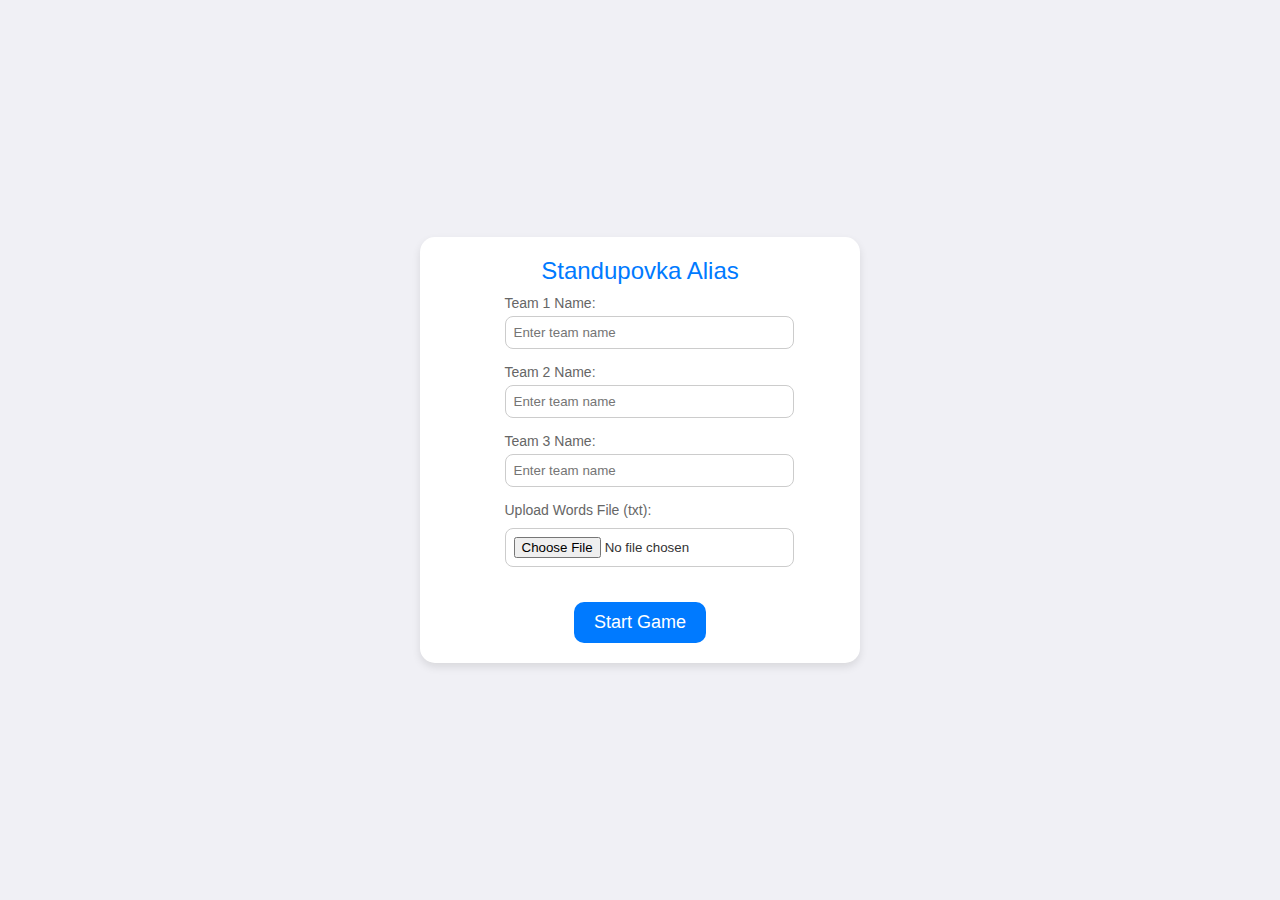
<file: index (2).html>
<!DOCTYPE html>
<html lang="en">
<head>
    <meta charset="UTF-8">
    <meta name="viewport" content="width=device-width, initial-scale=1.0">
    <title>Standupovka Alias</title>
    <style>
        body {
            font-family: -apple-system, BlinkMacSystemFont, "Segoe UI", Roboto, "Helvetica Neue", Arial, sans-serif;
            background-color: #f0f0f5;
            color: #333;
            margin: 0;
            display: flex;
            justify-content: center;
            align-items: center;
            height: 100vh;
        }

        .container {
            background-color: #fff;
            padding: 20px;
            border-radius: 15px;
            box-shadow: 0 4px 8px rgba(0, 0, 0, 0.1);
            max-width: 400px;
            width: 100%;
            text-align: center;
            display: flex;
            flex-direction: column;
            align-items: center;
        }

        .title {
            font-size: 24px;
            margin-bottom: 10px;
            color: #007aff;
        }

        .timer {
            font-size: 48px;
            margin: 20px 0;
            color: #ff3b30;
        }

        .word {
            font-size: 48px;
            margin: 20px 0;
            font-weight: bold;
        }

        .button {
            display: inline-block;
            margin-top: 20px;
            padding: 10px 20px;
            background-color: #007aff;
            color: white;
            border-radius: 10px;
            text-decoration: none;
            font-size: 18px;
            transition: background-color 0.3s;
        }

        .button:hover {
            background-color: #005db3;
        }

        .input-group {
            margin-bottom: 15px;
            text-align: left;
        }

        .input-group label {
            display: block;
            font-size: 14px;
            color: #666;
        }

        .input-group input {
            width: 100%;
            padding: 8px;
            margin-top: 5px;
            border-radius: 8px;
            border: 1px solid #ccc;
        }

        #fileUpload {
            margin-top: 10px;
        }

        .action-buttons {
            display: flex;
            justify-content: space-around;
            width: 100%;
            margin-top: 20px;
        }

        .action-buttons .action-button {
            flex: 1;
            margin: 0 10px;
            padding: 10px 20px;
            color: white;
            border-radius: 10px;
            font-size: 18px;
            text-align: center;
            transition: background-color 0.3s;
        }

        .action-buttons .action-button.green {
            background-color: #34c759;
        }

        .action-buttons .action-button.green:hover {
            background-color: #2aa94a;
        }

        .action-buttons .action-button.red {
            background-color: #ff3b30;
        }

        .action-buttons .action-button.red:hover {
            background-color: #d6332b;
        }

        .next-round-button {
            background-color: #ff9500;
            color: white;
            padding: 10px 20px;
            border-radius: 10px;
            text-decoration: none;
            font-size: 18px;
            margin-top: 20px;
            transition: background-color 0.3s;
            display: none;
        }

        .next-round-button:hover {
            background-color: #cc7a00;
        }

        .scoreboard {
            width: 100%;
            margin-top: 20px;
            text-align: left;
        }

        .scoreboard h3 {
            font-size: 20px;
            margin-bottom: 10px;
            color: #007aff;
        }

        .scoreboard ul {
            list-style-type: none;
            padding: 0;
        }

        .scoreboard ul li {
            font-size: 18px;
            margin: 5px 0;
        }
    </style>
</head>
<body>
    <div class="container">
        <div class="title">Standupovka Alias</div>
        
        <!-- Team Names -->
        <div id="teamSetup">
            <div class="input-group">
                <label for="team1">Team 1 Name:</label>
                <input type="text" id="team1" placeholder="Enter team name">
            </div>
            <div class="input-group">
                <label for="team2">Team 2 Name:</label>
                <input type="text" id="team2" placeholder="Enter team name">
            </div>
            <div class="input-group">
                <label for="team3">Team 3 Name:</label>
                <input type="text" id="team3" placeholder="Enter team name">
            </div>

            <!-- Word File Upload -->
            <div class="input-group">
                <label for="fileUpload">Upload Words File (txt):</label>
                <input type="file" id="fileUpload" accept=".txt">
            </div>

            <a href="#" class="button" id="startButton">Start Game</a>
        </div>
        
        <!-- Game Display -->
        <div id="gameDisplay" style="display: none;">
            <div class="timer" id="timer">60</div>
            <div class="word" id="word">Start</div>

            <div class="action-buttons">
                <div class="action-button green" id="guessedButton">GHICIT</div>
                <div class="action-button red" id="skipButton">OMITE</div>
            </div>

            <a href="#" class="next-round-button" id="nextRoundButton">URMĂTOAREA RUNDĂ</a>

            <div class="scoreboard" id="scoreboard">
                <h3>Scoruri:</h3>
                <ul>
                    <li id="scoreTeam1"></li>
                    <li id="scoreTeam2"></li>
                    <li id="scoreTeam3"></li>
                </ul>
            </div>
        </div>
    </div>

    <script>
        let words = [];
        let skippedWords = [];
        let timeLeft = 60;
        let timerInterval;
        let currentTeamIndex = 0;
        const teams = [];
        const scores = [0, 0, 0];

        document.getElementById('startButton').addEventListener('click', startGame);
        document.getElementById('fileUpload').addEventListener('change', handleFileUpload);
        document.getElementById('guessedButton').addEventListener('click', guessedWord);
        document.getElementById('skipButton').addEventListener('click', skipWord);
        document.getElementById('nextRoundButton').addEventListener('click', startNextRound);

        function startGame() {
            const team1 = document.getElementById('team1').value;
            const team2 = document.getElementById('team2').value;
            const team3 = document.getElementById('team3').value;

            if (!team1 || !team2 || !team3 || words.length === 0) {
                alert('Please fill all team names and upload a word file.');
                return;
            }

            teams.push(team1, team2, team3);

            document.getElementById('teamSetup').style.display = 'none';
            document.getElementById('gameDisplay').style.display = 'block';
            updateScoreboard();
            startTimer();
            nextWord();
        }

        function startTimer() {
            timerInterval = setInterval(function() {
                timeLeft--;
                document.getElementById('timer').textContent = timeLeft;
                if (timeLeft <= 0) {
                    clearInterval(timerInterval);
                    document.getElementById('word').textContent = `Time's up for ${teams[currentTeamIndex]}!`;
                    document.getElementById('nextRoundButton').style.display = 'block';
                }
            }, 1000);
        }

        function startNextRound() {
            document.getElementById('nextRoundButton').style.display = 'none';
            currentTeamIndex = (currentTeamIndex + 1) % teams.length;
            timeLeft = 60;
            startTimer();
            nextWord();
        }

        function nextWord() {
            if (words.length > 0 && timeLeft > 0) {
                let randomIndex = Math.floor(Math.random() * words.length);
                document.getElementById('word').textContent = words[randomIndex];
            }
        }

        function guessedWord() {
            const currentWord = document.getElementById('word').textContent;
            scores[currentTeamIndex]++;
            words = words.filter(word => word !== currentWord);
            updateScoreboard();
            nextWord();
        }

        function skipWord() {
            const currentWord = document.getElementById('word').textContent;
            skippedWords.push(currentWord);
            nextWord();
        }

        function handleFileUpload(event) {
            const file = event.target.files[0];
            const reader = new FileReader();

            reader.onload = function(e) {
                const text = e.target.result;
                words = text.split(/\r?\n/).filter(word => word.trim().length > 0); // Split by lines and remove empty lines
            };

            reader.readAsText(file);
        }

        function updateScoreboard() {
            document.getElementById('scoreTeam1').textContent = `${teams[0]}: ${scores[0]} puncte`;
            document.getElementById('scoreTeam2').textContent = `${teams[1]}: ${scores[1]} puncte`;
            document.getElementById('scoreTeam3').textContent = `${teams[2]}: ${scores[2]} puncte`;
        }
    </script>
</body>
</html>
</file>
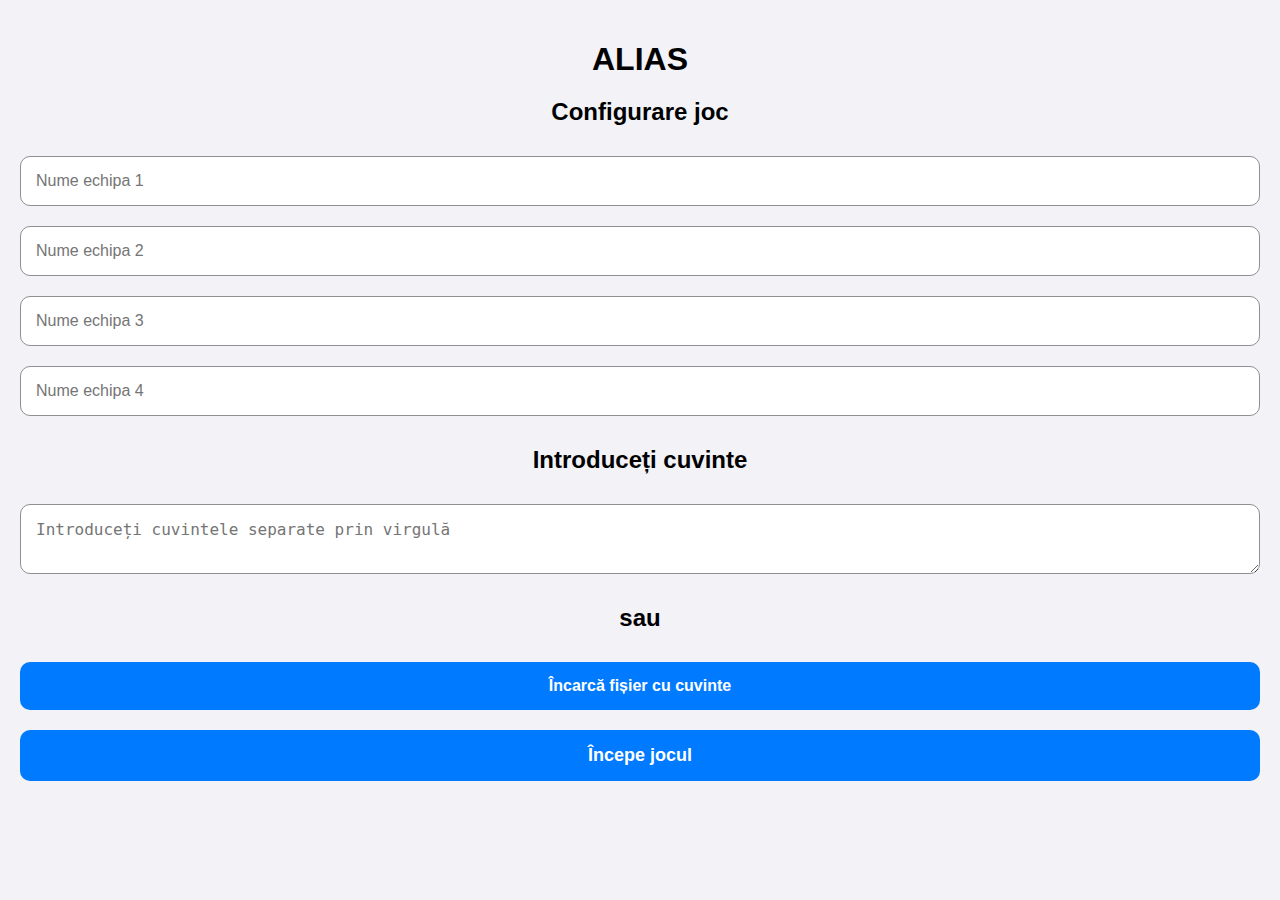
<file: o8raSNzKf48iIriGg.html>
<html><head><base href="https://websim.ru/alias/" />
<meta charset="UTF-8">
<meta name="viewport" content="width=device-width, initial-scale=1.0, maximum-scale=1.0, user-scalable=no">
<title>ALIAS - Jocul de explicare a cuvintelor</title>
<style>
  :root {
    --ios-blue: #007AFF;
    --ios-light-gray: #F2F2F7;
    --ios-dark-gray: #8E8E93;
    --ios-green: #34C759;
    --ios-red: #FF3B30;
  }
  
  body {
    font-family: -apple-system, BlinkMacSystemFont, 'Segoe UI', Roboto, Helvetica, Arial, sans-serif;
    margin: 0;
    padding: 0;
    background-color: var(--ios-light-gray);
    color: #000;
    -webkit-font-smoothing: antialiased;
    -moz-osx-font-smoothing: grayscale;
  }
  
  .game-container {
    max-width: 100%;
    padding: 20px;
    box-sizing: border-box;
    display: flex;
    flex-direction: column;
    min-height: 100vh;
  }
  
  h1, h2 {
    font-weight: 600;
    text-align: center;
    margin-bottom: 20px;
  }
  
  button {
    display: block;
    width: 100%;
    padding: 15px;
    margin: 10px 0;
    background-color: var(--ios-blue);
    color: white;
    border: none;
    border-radius: 10px;
    font-size: 18px;
    font-weight: 600;
    cursor: pointer;
    transition: background-color 0.3s;
    -webkit-tap-highlight-color: transparent;
  }
  
  button:active {
    background-color: #0056b3;
  }
  
  input[type="text"], textarea {
    width: 100%;
    padding: 15px;
    margin: 10px 0;
    border: 1px solid var(--ios-dark-gray);
    border-radius: 10px;
    font-size: 16px;
    box-sizing: border-box;
  }
  
  .word-display {
    font-size: 36px;
    font-weight: bold;
    text-align: center;
    margin: 20px 0;
    height: 40px;
    display: flex;
    align-items: center;
    justify-content: center;
    background-color: white;
    border-radius: 15px;
    padding: 20px;
    box-shadow: 0 2px 10px rgba(0,0,0,0.1);
  }
  
  .timer {
    font-size: 72px;
    text-align: center;
    margin: 20px 0;
    font-weight: bold;
    color: var(--ios-blue);
  }
  
  .team-scores {
    background-color: white;
    border-radius: 15px;
    padding: 15px;
    margin-top: 20px;
    box-shadow: 0 2px 10px rgba(0,0,0,0.1);
  }
  
  .team-scores div {
    display: flex;
    justify-content: space-between;
    padding: 10px 0;
    border-bottom: 1px solid var(--ios-light-gray);
    font-size: 18px;
  }
  
  .team-scores div:last-child {
    border-bottom: none;
  }
  
  #currentTeamScore {
    font-size: 24px;
    font-weight: bold;
    text-align: center;
    margin: 20px 0;
    color: var(--ios-blue);
    background-color: white;
    padding: 15px;
    border-radius: 15px;
    box-shadow: 0 2px 10px rgba(0,0,0,0.1);
  }
  
  #fileInput {
    display: none;
  }
  
  .file-input-label {
    display: inline-block;
    padding: 15px;
    background-color: var(--ios-blue);
    color: white;
    border-radius: 10px;
    cursor: pointer;
    text-align: center;
    margin: 10px 0;
    font-size: 16px;
    font-weight: 600;
    width: 100%;
    box-sizing: border-box;
  }
  
  #correctButton {
    background-color: var(--ios-green);
  }
  
  #skipButton {
    background-color: var(--ios-red);
  }
  
  #gameArea {
    display: flex;
    flex-direction: column;
    justify-content: space-between;
    min-height: 100vh;
  }
  
  .game-buttons {
    display: flex;
    justify-content: space-between;
    margin-top: auto;
  }
  
  .game-buttons button {
    flex: 1;
    margin: 0 5px;
  }
  
  .word-input-container {
    margin-top: 20px;
  }
  
  @media (max-width: 600px) {
    .game-container {
      padding: 15px;
    }
    
    .word-display {
      font-size: 28px;
    }
    
    .timer {
      font-size: 60px;
    }
    
    button {
      font-size: 16px;
      padding: 12px;
    }
  }
</style>
</head>
<body>
  <div class="game-container">
    <div id="setup">
      <h1>ALIAS</h1>
      <h2>Configurare joc</h2>
      <div id="teamInputs">
        <input type="text" placeholder="Nume echipa 1">
        <input type="text" placeholder="Nume echipa 2">
        <input type="text" placeholder="Nume echipa 3">
        <input type="text" placeholder="Nume echipa 4">
      </div>
      <h2>Introduceți cuvinte</h2>
      <div class="word-input-container">
        <textarea id="wordInput" placeholder="Introduceți cuvintele separate prin virgulă"></textarea>
        <div id="wordStatus"></div>
      </div>
      <h2>sau</h2>
      <label for="fileInput" class="file-input-label">Încarcă fișier cu cuvinte</label>
      <input type="file" id="fileInput" accept=".txt">
      <div id="fileStatus"></div>
      <button id="startGame">Începe jocul</button>
    </div>
    <div id="gameArea" style="display:none;">
      <div class="word-display" id="wordDisplay"></div>
      <div class="timer" id="timer">5</div>
      <div id="currentTeamScore"></div>
      <div class="game-buttons">
        <button id="skipButton">Omite</button>
        <button id="correctButton">Corect</button>
      </div>
      <div class="team-scores" id="teamScores"></div>
      <button id="nextRoundButton" style="display:none;">Începe runda următoare</button>
    </div>
  </div>

  <script>
    let words = [];
    let teams = [];
    let currentWord = '';
    let currentTeamIndex = 0;
    let timer;
    let timeLeft = 5;

    const setup = document.getElementById('setup');
    const gameArea = document.getElementById('gameArea');
    const wordDisplay = document.getElementById('wordDisplay');
    const timerDisplay = document.getElementById('timer');
    const correctButton = document.getElementById('correctButton');
    const skipButton = document.getElementById('skipButton');
    const teamScores = document.getElementById('teamScores');
    const startGameButton = document.getElementById('startGame');
    const teamInputs = document.getElementById('teamInputs');
    const currentTeamScore = document.getElementById('currentTeamScore');
    const nextRoundButton = document.getElementById('nextRoundButton');
    const wordInput = document.getElementById('wordInput');
    const wordStatus = document.getElementById('wordStatus');
    const fileInput = document.getElementById('fileInput');
    const fileStatus = document.getElementById('fileStatus');

    startGameButton.addEventListener('click', setupGame);
    correctButton.addEventListener('click', correctWord);
    skipButton.addEventListener('click', skipWord);
    nextRoundButton.addEventListener('click', startNextRound);
    wordInput.addEventListener('input', updateWordStatus);
    fileInput.addEventListener('change', handleFileUpload);

    function updateWordStatus() {
      const inputWords = wordInput.value.split(',').map(word => word.trim()).filter(word => word !== '');
      wordStatus.textContent = `Cuvinte introduse: ${inputWords.length}`;
    }

    function handleFileUpload(event) {
      const file = event.target.files[0];
      if (file) {
        const reader = new FileReader();
        reader.onload = function(e) {
          const content = e.target.result;
          words = content.split(/[,\n\r\t]+/).map(word => word.trim()).filter(word => word !== '');
          fileStatus.textContent = `Încărcat cu succes: ${words.length} cuvinte`;
          wordInput.value = words.join(', ');
          updateWordStatus();
        };
        reader.onerror = function() {
          fileStatus.textContent = 'Eroare la citirea fișierului';
        };
        reader.readAsText(file);
      }
    }

    function setupGame() {
      words = wordInput.value.split(',').map(word => word.trim()).filter(word => word !== '');
      
      if (words.length === 0) {
        alert('Vă rugăm să introduceți cuvinte sau să încărcați un fișier înainte de a începe jocul.');
        return;
      }

      teams = Array.from(teamInputs.children).map((input, index) => ({
        name: input.value || `Echipa ${index + 1}`,
        score: 0
      }));

      setup.style.display = 'none';
      gameArea.style.display = 'flex';
      updateTeamScores();
      nextWord();
      startTimer();
      updateCurrentTeamScore();
    }

    function updateTeamScores() {
      teamScores.innerHTML = teams.map(team => 
        `<div><span>${team.name}</span><span>${team.score}</span></div>`
      ).join('');
    }

    function updateCurrentTeamScore() {
      currentTeamScore.textContent = `${teams[currentTeamIndex].name}: ${teams[currentTeamIndex].score}`;
    }

    function nextWord() {
      currentWord = words[Math.floor(Math.random() * words.length)];
      wordDisplay.textContent = currentWord;
    }

    function correctWord() {
      teams[currentTeamIndex].score++;
      updateTeamScores();
      updateCurrentTeamScore();
      nextWord();
    }

    function skipWord() {
      nextWord();
    }

    function startTimer() {
      clearInterval(timer);
      timeLeft = 5;
      timerDisplay.textContent = timeLeft;
      timer = setInterval(() => {
        timeLeft--;
        timerDisplay.textContent = timeLeft;
        if (timeLeft === 0) {
          clearInterval(timer);
          endTurn();
        }
      }, 1000);
    }

    function endTurn() {
      nextRoundButton.style.display = 'block';
      correctButton.disabled = true;
      skipButton.disabled = true;
    }

    function startNextRound() {
      currentTeamIndex = (currentTeamIndex + 1) % teams.length;
      updateCurrentTeamScore();
      startTimer();
      nextWord();
      nextRoundButton.style.display = 'none';
      correctButton.disabled = false;
      skipButton.disabled = false;
    }
  </script>
</body></html>
</file>
